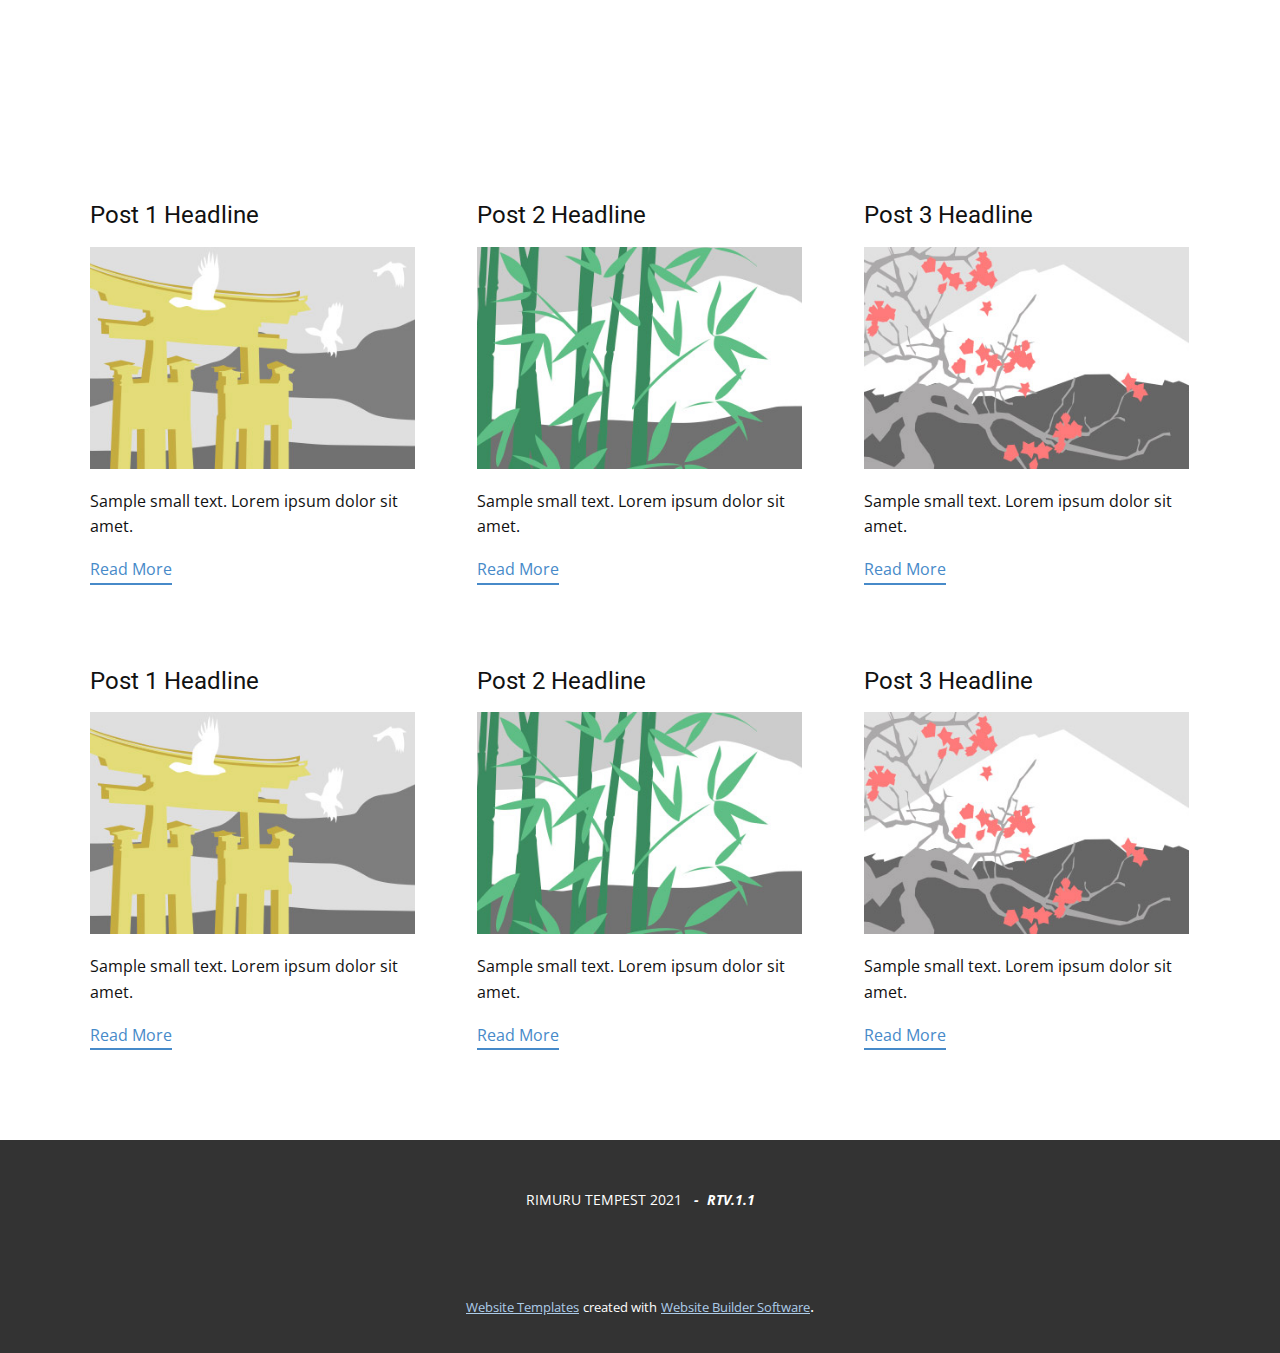
<file: blog/blog.html>
<html style="font-size: 16px;"><head>
    <meta name="viewport" content="width=device-width, initial-scale=1.0">
    <meta charset="utf-8">
    <meta name="keywords" content="">
    <meta name="description" content="">
    <meta name="page_type" content="np-template-header-footer-from-plugin">
    <title>Blog Template</title>
    <link rel="stylesheet" href="../nicepage.css" media="screen">
<link rel="stylesheet" href="../Blog-Template.css" media="screen">
    <script class="u-script" type="text/javascript" src="../jquery.js" defer=""></script>
    <script class="u-script" type="text/javascript" src="../nicepage.js" defer=""></script>
    <meta name="generator" content="Nicepage 4.0.3, nicepage.com">
    <link id="u-theme-google-font" rel="stylesheet" href="https://fonts.googleapis.com/css?family=Roboto:100,100i,300,300i,400,400i,500,500i,700,700i,900,900i|Open+Sans:300,300i,400,400i,600,600i,700,700i,800,800i">
    
    
    <script type="application/ld+json">{
		"@context": "http://schema.org",
		"@type": "Organization",
		"name": ""
}</script>
    <meta name="theme-color" content="#478ac9">
  </head>
  <body class="u-body"><header class="u-clearfix u-header u-valign-middle-lg u-valign-middle-md u-valign-middle-sm u-header" id="sec-4fe6"></header>
    <section class="u-clearfix u-section-1" id="sec-0b9f">
      <div class="u-clearfix u-sheet u-valign-middle u-sheet-1"><!--blog--><!--blog_options_json--><!--{"type":"Recent","source":"","tags":"","count":""}--><!--/blog_options_json-->
        <div class="u-blog u-expanded-width u-repeater u-repeater-1"><!--blog_post-->
          <div class="u-blog-post u-container-style u-repeater-item u-white u-repeater-item-1">
            <div class="u-container-layout u-similar-container u-valign-top u-container-layout-1"><!--blog_post_header-->
              <h4 class="u-blog-control u-text u-text-1">
                <a class="u-post-header-link" href="../blog/post-5.html"><!--blog_post_header_content-->Post 1 Headline<!--/blog_post_header_content--></a>
              </h4><!--/blog_post_header--><!--blog_post_image-->
              <a class="u-post-header-link" href="../blog/post-5.html"><img alt="" class="u-blog-control u-expanded-width u-image u-image-default u-image-1" src="[data-uri]"></a><!--/blog_post_image--><!--blog_post_content-->
              <div class="u-blog-control u-post-content u-text u-text-2 fr-view">Sample small text. Lorem ipsum dolor sit amet.</div><!--/blog_post_content--><!--blog_post_readmore-->
              <a href="../blog/post-5.html" class="u-blog-control u-border-2 u-border-palette-1-base u-btn u-btn-rectangle u-button-style u-none u-btn-1"><!--blog_post_readmore_content--><!--options_json--><!--{"content":""}--><!--/options_json-->Read More<!--/blog_post_readmore_content--></a><!--/blog_post_readmore-->
            </div>
          </div><div class="u-blog-post u-container-style u-repeater-item u-video-cover u-white">
            <div class="u-container-layout u-similar-container u-valign-top u-container-layout-2"><!--blog_post_header-->
              <h4 class="u-blog-control u-text u-text-3">
                <a class="u-post-header-link" href="../blog/post-4.html"><!--blog_post_header_content-->Post 2 Headline<!--/blog_post_header_content--></a>
              </h4><!--/blog_post_header--><!--blog_post_image-->
              <a class="u-post-header-link" href="../blog/post-4.html"><img alt="" class="u-blog-control u-expanded-width u-image u-image-default u-image-2" src="[data-uri]"></a><!--/blog_post_image--><!--blog_post_content-->
              <div class="u-blog-control u-post-content u-text u-text-4 fr-view">Sample small text. Lorem ipsum dolor sit amet.</div><!--/blog_post_content--><!--blog_post_readmore-->
              <a href="../blog/post-4.html" class="u-blog-control u-border-2 u-border-palette-1-base u-btn u-btn-rectangle u-button-style u-none u-btn-2"><!--blog_post_readmore_content--><!--options_json--><!--{"content":""}--><!--/options_json-->Read More<!--/blog_post_readmore_content--></a><!--/blog_post_readmore-->
            </div>
          </div><div class="u-blog-post u-container-style u-repeater-item u-video-cover u-white">
            <div class="u-container-layout u-similar-container u-valign-top u-container-layout-3"><!--blog_post_header-->
              <h4 class="u-blog-control u-text u-text-5">
                <a class="u-post-header-link" href="../blog/post-3.html"><!--blog_post_header_content-->Post 3 Headline<!--/blog_post_header_content--></a>
              </h4><!--/blog_post_header--><!--blog_post_image-->
              <a class="u-post-header-link" href="../blog/post-3.html"><img alt="" class="u-blog-control u-expanded-width u-image u-image-default u-image-3" src="[data-uri]"></a><!--/blog_post_image--><!--blog_post_content-->
              <div class="u-blog-control u-post-content u-text u-text-6 fr-view">Sample small text. Lorem ipsum dolor sit amet.</div><!--/blog_post_content--><!--blog_post_readmore-->
              <a href="../blog/post-3.html" class="u-blog-control u-border-2 u-border-palette-1-base u-btn u-btn-rectangle u-button-style u-none u-btn-3"><!--blog_post_readmore_content--><!--options_json--><!--{"content":""}--><!--/options_json-->Read More<!--/blog_post_readmore_content--></a><!--/blog_post_readmore-->
            </div>
          </div><div class="u-blog-post u-container-style u-repeater-item u-white u-repeater-item-1">
            <div class="u-container-layout u-similar-container u-valign-top u-container-layout-1"><!--blog_post_header-->
              <h4 class="u-blog-control u-text u-text-1">
                <a class="u-post-header-link" href="../blog/post-2.html"><!--blog_post_header_content-->Post 1 Headline<!--/blog_post_header_content--></a>
              </h4><!--/blog_post_header--><!--blog_post_image-->
              <a class="u-post-header-link" href="../blog/post-2.html"><img alt="" class="u-blog-control u-expanded-width u-image u-image-default u-image-1" src="[data-uri]"></a><!--/blog_post_image--><!--blog_post_content-->
              <div class="u-blog-control u-post-content u-text u-text-2 fr-view">Sample small text. Lorem ipsum dolor sit amet.</div><!--/blog_post_content--><!--blog_post_readmore-->
              <a href="../blog/post-2.html" class="u-blog-control u-border-2 u-border-palette-1-base u-btn u-btn-rectangle u-button-style u-none u-btn-1"><!--blog_post_readmore_content--><!--options_json--><!--{"content":""}--><!--/options_json-->Read More<!--/blog_post_readmore_content--></a><!--/blog_post_readmore-->
            </div>
          </div><div class="u-blog-post u-container-style u-repeater-item u-video-cover u-white">
            <div class="u-container-layout u-similar-container u-valign-top u-container-layout-2"><!--blog_post_header-->
              <h4 class="u-blog-control u-text u-text-3">
                <a class="u-post-header-link" href="../blog/post-1.html"><!--blog_post_header_content-->Post 2 Headline<!--/blog_post_header_content--></a>
              </h4><!--/blog_post_header--><!--blog_post_image-->
              <a class="u-post-header-link" href="../blog/post-1.html"><img alt="" class="u-blog-control u-expanded-width u-image u-image-default u-image-2" src="[data-uri]"></a><!--/blog_post_image--><!--blog_post_content-->
              <div class="u-blog-control u-post-content u-text u-text-4 fr-view">Sample small text. Lorem ipsum dolor sit amet.</div><!--/blog_post_content--><!--blog_post_readmore-->
              <a href="../blog/post-1.html" class="u-blog-control u-border-2 u-border-palette-1-base u-btn u-btn-rectangle u-button-style u-none u-btn-2"><!--blog_post_readmore_content--><!--options_json--><!--{"content":""}--><!--/options_json-->Read More<!--/blog_post_readmore_content--></a><!--/blog_post_readmore-->
            </div>
          </div><div class="u-blog-post u-container-style u-repeater-item u-video-cover u-white">
            <div class="u-container-layout u-similar-container u-valign-top u-container-layout-3"><!--blog_post_header-->
              <h4 class="u-blog-control u-text u-text-5">
                <a class="u-post-header-link" href="../blog/post.html"><!--blog_post_header_content-->Post 3 Headline<!--/blog_post_header_content--></a>
              </h4><!--/blog_post_header--><!--blog_post_image-->
              <a class="u-post-header-link" href="../blog/post.html"><img alt="" class="u-blog-control u-expanded-width u-image u-image-default u-image-3" src="[data-uri]"></a><!--/blog_post_image--><!--blog_post_content-->
              <div class="u-blog-control u-post-content u-text u-text-6 fr-view">Sample small text. Lorem ipsum dolor sit amet.</div><!--/blog_post_content--><!--blog_post_readmore-->
              <a href="../blog/post.html" class="u-blog-control u-border-2 u-border-palette-1-base u-btn u-btn-rectangle u-button-style u-none u-btn-3"><!--blog_post_readmore_content--><!--options_json--><!--{"content":""}--><!--/options_json-->Read More<!--/blog_post_readmore_content--></a><!--/blog_post_readmore-->
            </div>
          </div><!--/blog_post--><!--blog_post-->
          <!--/blog_post--><!--blog_post-->
          <!--/blog_post-->
        </div><!--/blog-->
      </div>
    </section>
    
    
    <footer class="u-align-center u-clearfix u-footer u-grey-80 u-footer" id="sec-aac0"><div class="u-clearfix u-sheet u-sheet-1">
        <p class="u-small-text u-text u-text-variant u-text-1">RIMURU TEMPEST 2021<span style="font-weight: 700;">
            <span style="font-style: italic;"> &nbsp; -&nbsp; RTV.1.1</span>
          </span>
        </p>
      </div></footer>
    <section class="u-backlink u-clearfix u-grey-80">
      <a class="u-link" href="https://nicepage.com/website-templates" target="_blank">
        <span>Website Templates</span>
      </a>
      <p class="u-text">
        <span>created with</span>
      </p>
      <a class="u-link" href="" target="_blank">
        <span>Website Builder Software</span>
      </a>. 
    </section>
  
</body></html>
</file>
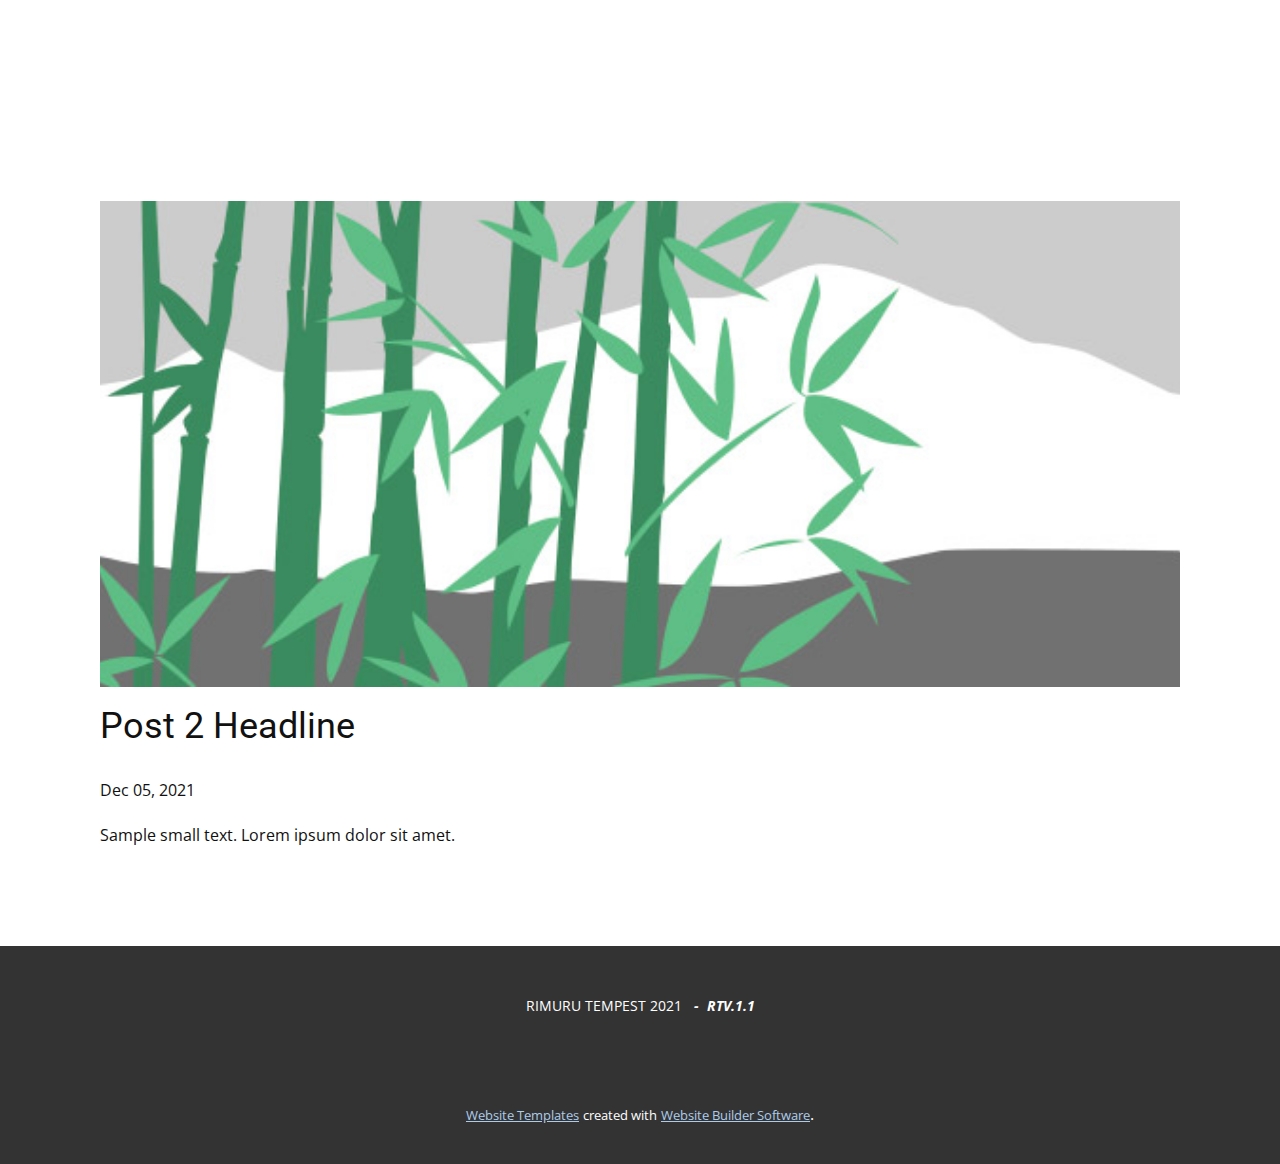
<file: blog/post-1.html>
<!doctype html>
<html style="font-size: 16px;"><head>
    <meta name="viewport" content="width=device-width, initial-scale=1.0">
    <meta charset="utf-8">
    <meta name="keywords" content="Post 1 Headline">
    <meta name="description" content="">
    <meta name="page_type" content="np-template-header-footer-from-plugin">
    <title>Post 2 Headline</title>
    <link rel="stylesheet" href="../nicepage.css" media="screen">
<link rel="stylesheet" href="../Post-Template.css" media="screen">
    <script class="u-script" type="text/javascript" src="../jquery.js" defer=""></script>
    <script class="u-script" type="text/javascript" src="../nicepage.js" defer=""></script>
    <meta name="generator" content="Nicepage 4.0.3, nicepage.com">
    <link id="u-theme-google-font" rel="stylesheet" href="https://fonts.googleapis.com/css?family=Roboto:100,100i,300,300i,400,400i,500,500i,700,700i,900,900i|Open+Sans:300,300i,400,400i,600,600i,700,700i,800,800i">
    
    
    <script type="application/ld+json">{
		"@context": "http://schema.org",
		"@type": "Organization",
		"name": ""
}</script>
    <meta name="theme-color" content="#478ac9">
  </head>
  <body class="u-body"><header class="u-clearfix u-header u-valign-middle-lg u-valign-middle-md u-valign-middle-sm u-header" id="sec-4fe6"></header>
    <section class="u-align-center u-clearfix u-section-1" id="sec-5d13">
      <div class="u-clearfix u-sheet u-valign-middle-md u-valign-middle-sm u-valign-middle-xs u-sheet-1"><!--post_details--><!--post_details_options_json--><!--{"source":""}--><!--/post_details_options_json--><!--blog_post-->
        <div class="u-container-style u-expanded-width u-post-details u-post-details-1">
          <div class="u-container-layout u-valign-middle u-container-layout-1"><!--blog_post_image-->
            <img alt="" class="u-blog-control u-expanded-width u-image u-image-default u-image-1" src="[data-uri]"><!--/blog_post_image--><!--blog_post_header-->
            <h2 class="u-blog-control u-text u-text-1">Post 2 Headline</h2><!--/blog_post_header--><!--blog_post_metadata-->
            <div class="u-blog-control u-metadata u-metadata-1"><!--blog_post_metadata_date-->
              <span class="u-meta-date u-meta-icon">Dec 05, 2021</span><!--/blog_post_metadata_date--><!--blog_post_metadata_category-->
              <!--/blog_post_metadata_category--><!--blog_post_metadata_comments-->
              <!--/blog_post_metadata_comments-->
            </div><!--/blog_post_metadata--><!--blog_post_content-->
            <div class="u-align-justify u-blog-control u-post-content u-text u-text-2 fr-view">
  Sample small text. Lorem ipsum dolor sit amet.
  </div><!--/blog_post_content-->
          </div>
        </div><!--/blog_post--><!--/post_details-->
      </div>
    </section>
    
    
    <footer class="u-align-center u-clearfix u-footer u-grey-80 u-footer" id="sec-aac0"><div class="u-clearfix u-sheet u-sheet-1">
        <p class="u-small-text u-text u-text-variant u-text-1">RIMURU TEMPEST 2021<span style="font-weight: 700;">
            <span style="font-style: italic;"> &nbsp; -&nbsp; RTV.1.1</span>
          </span>
        </p>
      </div></footer>
    <section class="u-backlink u-clearfix u-grey-80">
      <a class="u-link" href="https://nicepage.com/website-templates" target="_blank">
        <span>Website Templates</span>
      </a>
      <p class="u-text">
        <span>created with</span>
      </p>
      <a class="u-link" href="" target="_blank">
        <span>Website Builder Software</span>
      </a>. 
    </section>
  
</body></html>
</file>
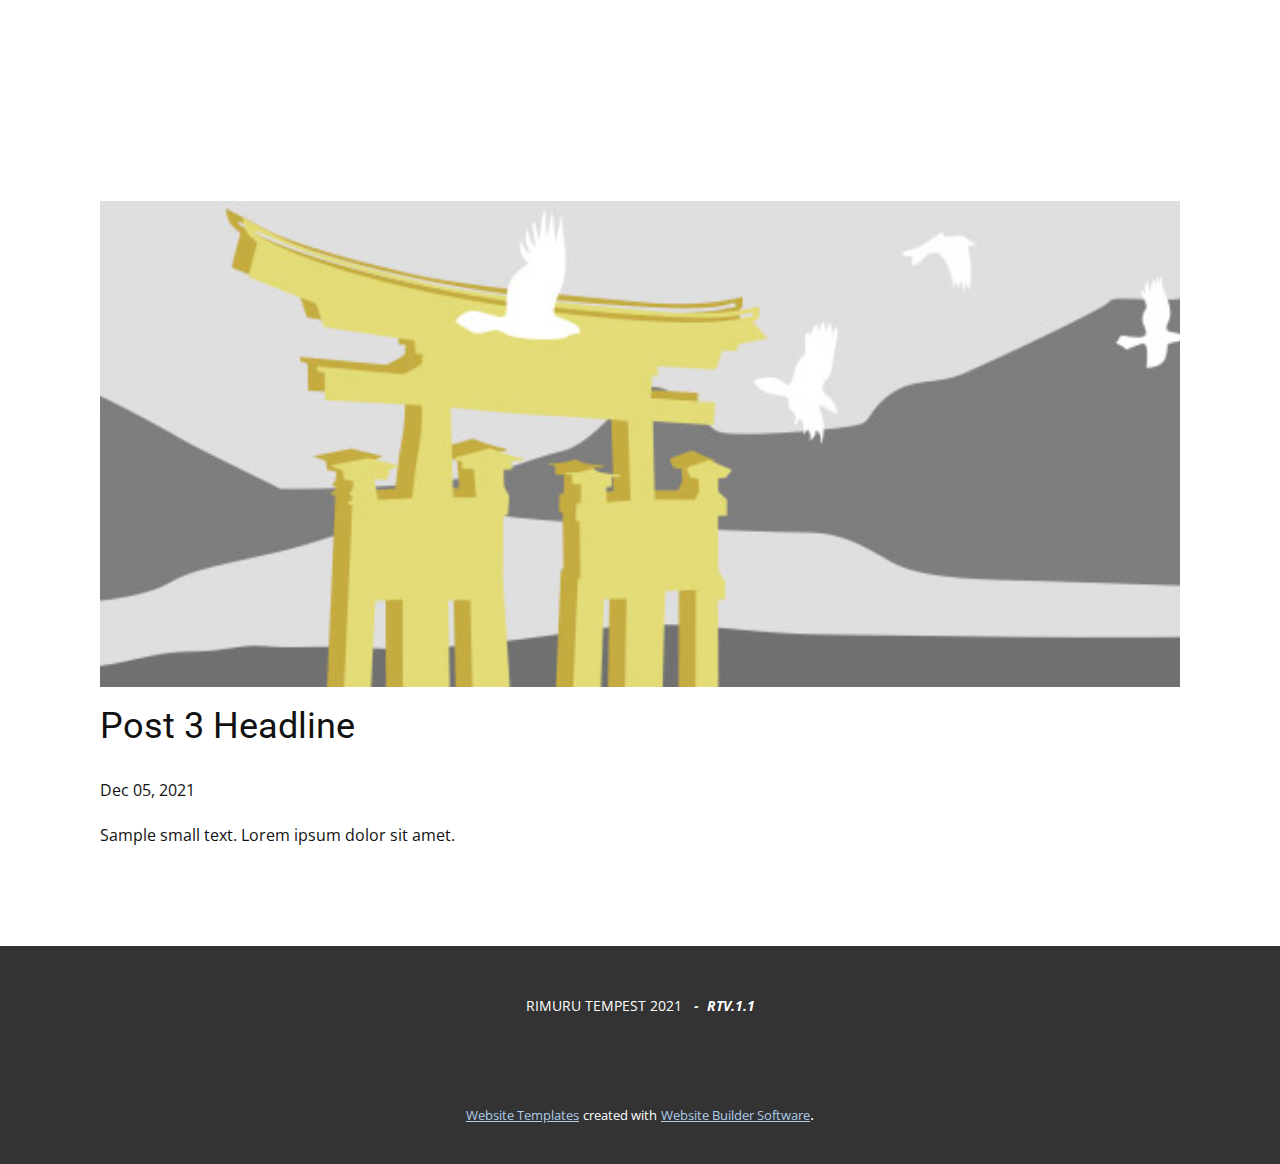
<file: blog/post-2.html>
<!doctype html>
<html style="font-size: 16px;"><head>
    <meta name="viewport" content="width=device-width, initial-scale=1.0">
    <meta charset="utf-8">
    <meta name="keywords" content="Post 1 Headline">
    <meta name="description" content="">
    <meta name="page_type" content="np-template-header-footer-from-plugin">
    <title>Post 3 Headline</title>
    <link rel="stylesheet" href="../nicepage.css" media="screen">
<link rel="stylesheet" href="../Post-Template.css" media="screen">
    <script class="u-script" type="text/javascript" src="../jquery.js" defer=""></script>
    <script class="u-script" type="text/javascript" src="../nicepage.js" defer=""></script>
    <meta name="generator" content="Nicepage 4.0.3, nicepage.com">
    <link id="u-theme-google-font" rel="stylesheet" href="https://fonts.googleapis.com/css?family=Roboto:100,100i,300,300i,400,400i,500,500i,700,700i,900,900i|Open+Sans:300,300i,400,400i,600,600i,700,700i,800,800i">
    
    
    <script type="application/ld+json">{
		"@context": "http://schema.org",
		"@type": "Organization",
		"name": ""
}</script>
    <meta name="theme-color" content="#478ac9">
  </head>
  <body class="u-body"><header class="u-clearfix u-header u-valign-middle-lg u-valign-middle-md u-valign-middle-sm u-header" id="sec-4fe6"></header>
    <section class="u-align-center u-clearfix u-section-1" id="sec-5d13">
      <div class="u-clearfix u-sheet u-valign-middle-md u-valign-middle-sm u-valign-middle-xs u-sheet-1"><!--post_details--><!--post_details_options_json--><!--{"source":""}--><!--/post_details_options_json--><!--blog_post-->
        <div class="u-container-style u-expanded-width u-post-details u-post-details-1">
          <div class="u-container-layout u-valign-middle u-container-layout-1"><!--blog_post_image-->
            <img alt="" class="u-blog-control u-expanded-width u-image u-image-default u-image-1" src="[data-uri]"><!--/blog_post_image--><!--blog_post_header-->
            <h2 class="u-blog-control u-text u-text-1">Post 3 Headline</h2><!--/blog_post_header--><!--blog_post_metadata-->
            <div class="u-blog-control u-metadata u-metadata-1"><!--blog_post_metadata_date-->
              <span class="u-meta-date u-meta-icon">Dec 05, 2021</span><!--/blog_post_metadata_date--><!--blog_post_metadata_category-->
              <!--/blog_post_metadata_category--><!--blog_post_metadata_comments-->
              <!--/blog_post_metadata_comments-->
            </div><!--/blog_post_metadata--><!--blog_post_content-->
            <div class="u-align-justify u-blog-control u-post-content u-text u-text-2 fr-view">
  Sample small text. Lorem ipsum dolor sit amet.
  </div><!--/blog_post_content-->
          </div>
        </div><!--/blog_post--><!--/post_details-->
      </div>
    </section>
    
    
    <footer class="u-align-center u-clearfix u-footer u-grey-80 u-footer" id="sec-aac0"><div class="u-clearfix u-sheet u-sheet-1">
        <p class="u-small-text u-text u-text-variant u-text-1">RIMURU TEMPEST 2021<span style="font-weight: 700;">
            <span style="font-style: italic;"> &nbsp; -&nbsp; RTV.1.1</span>
          </span>
        </p>
      </div></footer>
    <section class="u-backlink u-clearfix u-grey-80">
      <a class="u-link" href="https://nicepage.com/website-templates" target="_blank">
        <span>Website Templates</span>
      </a>
      <p class="u-text">
        <span>created with</span>
      </p>
      <a class="u-link" href="" target="_blank">
        <span>Website Builder Software</span>
      </a>. 
    </section>
  
</body></html>
</file>
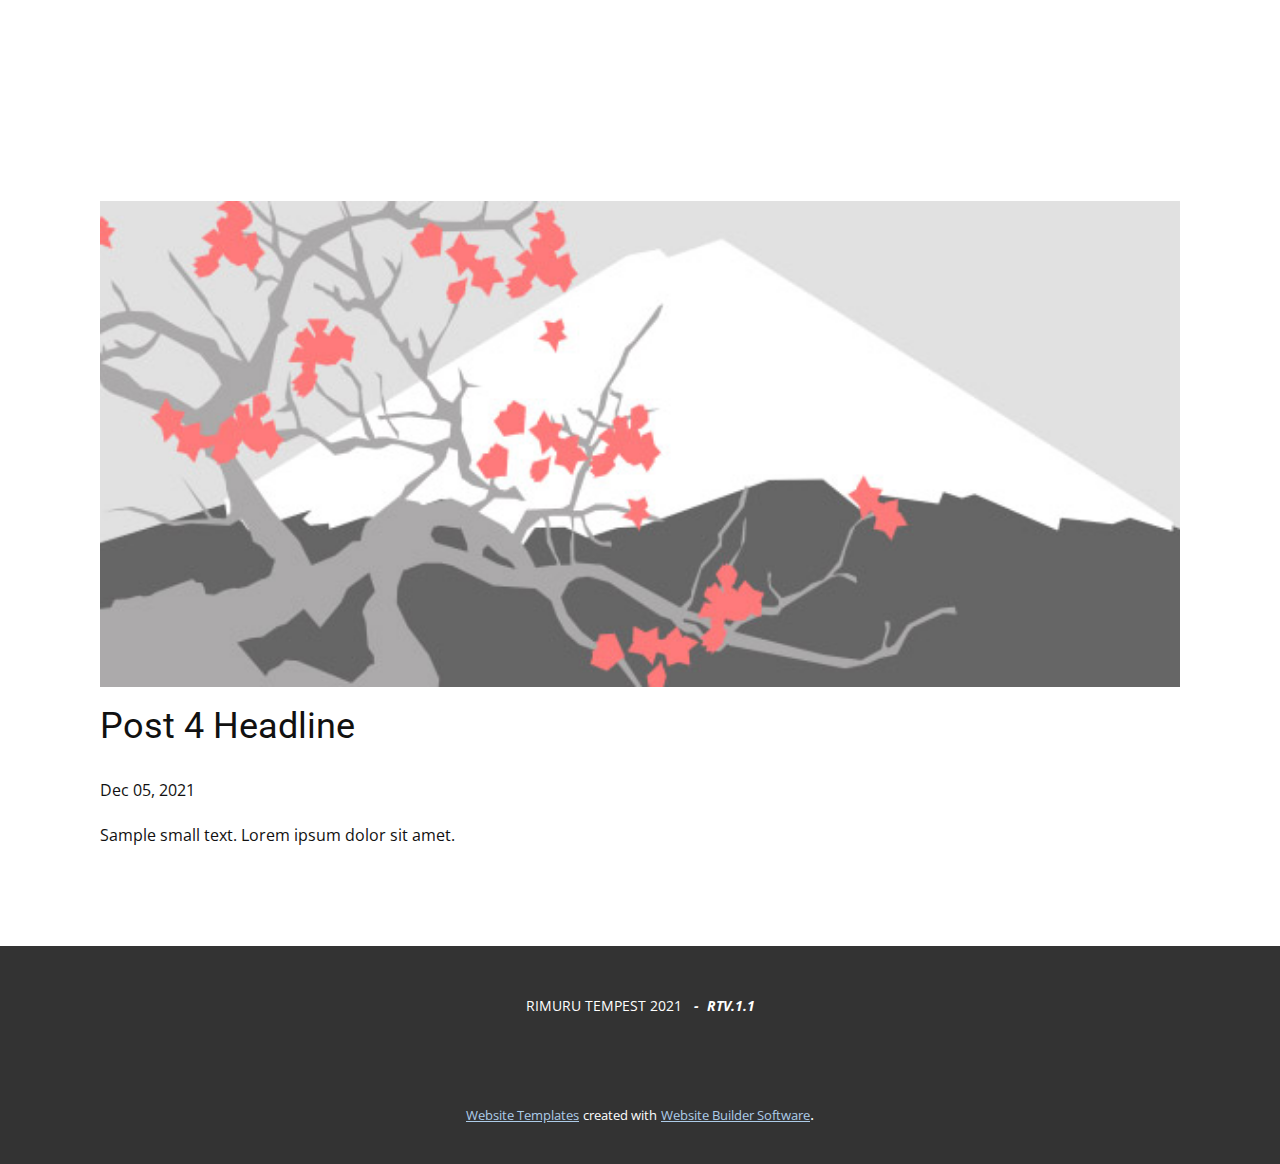
<file: blog/post-3.html>
<!doctype html>
<html style="font-size: 16px;"><head>
    <meta name="viewport" content="width=device-width, initial-scale=1.0">
    <meta charset="utf-8">
    <meta name="keywords" content="Post 1 Headline">
    <meta name="description" content="">
    <meta name="page_type" content="np-template-header-footer-from-plugin">
    <title>Post 4 Headline</title>
    <link rel="stylesheet" href="../nicepage.css" media="screen">
<link rel="stylesheet" href="../Post-Template.css" media="screen">
    <script class="u-script" type="text/javascript" src="../jquery.js" defer=""></script>
    <script class="u-script" type="text/javascript" src="../nicepage.js" defer=""></script>
    <meta name="generator" content="Nicepage 4.0.3, nicepage.com">
    <link id="u-theme-google-font" rel="stylesheet" href="https://fonts.googleapis.com/css?family=Roboto:100,100i,300,300i,400,400i,500,500i,700,700i,900,900i|Open+Sans:300,300i,400,400i,600,600i,700,700i,800,800i">
    
    
    <script type="application/ld+json">{
		"@context": "http://schema.org",
		"@type": "Organization",
		"name": ""
}</script>
    <meta name="theme-color" content="#478ac9">
  </head>
  <body class="u-body"><header class="u-clearfix u-header u-valign-middle-lg u-valign-middle-md u-valign-middle-sm u-header" id="sec-4fe6"></header>
    <section class="u-align-center u-clearfix u-section-1" id="sec-5d13">
      <div class="u-clearfix u-sheet u-valign-middle-md u-valign-middle-sm u-valign-middle-xs u-sheet-1"><!--post_details--><!--post_details_options_json--><!--{"source":""}--><!--/post_details_options_json--><!--blog_post-->
        <div class="u-container-style u-expanded-width u-post-details u-post-details-1">
          <div class="u-container-layout u-valign-middle u-container-layout-1"><!--blog_post_image-->
            <img alt="" class="u-blog-control u-expanded-width u-image u-image-default u-image-1" src="[data-uri]"><!--/blog_post_image--><!--blog_post_header-->
            <h2 class="u-blog-control u-text u-text-1">Post 4 Headline</h2><!--/blog_post_header--><!--blog_post_metadata-->
            <div class="u-blog-control u-metadata u-metadata-1"><!--blog_post_metadata_date-->
              <span class="u-meta-date u-meta-icon">Dec 05, 2021</span><!--/blog_post_metadata_date--><!--blog_post_metadata_category-->
              <!--/blog_post_metadata_category--><!--blog_post_metadata_comments-->
              <!--/blog_post_metadata_comments-->
            </div><!--/blog_post_metadata--><!--blog_post_content-->
            <div class="u-align-justify u-blog-control u-post-content u-text u-text-2 fr-view">
  Sample small text. Lorem ipsum dolor sit amet.
  </div><!--/blog_post_content-->
          </div>
        </div><!--/blog_post--><!--/post_details-->
      </div>
    </section>
    
    
    <footer class="u-align-center u-clearfix u-footer u-grey-80 u-footer" id="sec-aac0"><div class="u-clearfix u-sheet u-sheet-1">
        <p class="u-small-text u-text u-text-variant u-text-1">RIMURU TEMPEST 2021<span style="font-weight: 700;">
            <span style="font-style: italic;"> &nbsp; -&nbsp; RTV.1.1</span>
          </span>
        </p>
      </div></footer>
    <section class="u-backlink u-clearfix u-grey-80">
      <a class="u-link" href="https://nicepage.com/website-templates" target="_blank">
        <span>Website Templates</span>
      </a>
      <p class="u-text">
        <span>created with</span>
      </p>
      <a class="u-link" href="" target="_blank">
        <span>Website Builder Software</span>
      </a>. 
    </section>
  
</body></html>
</file>
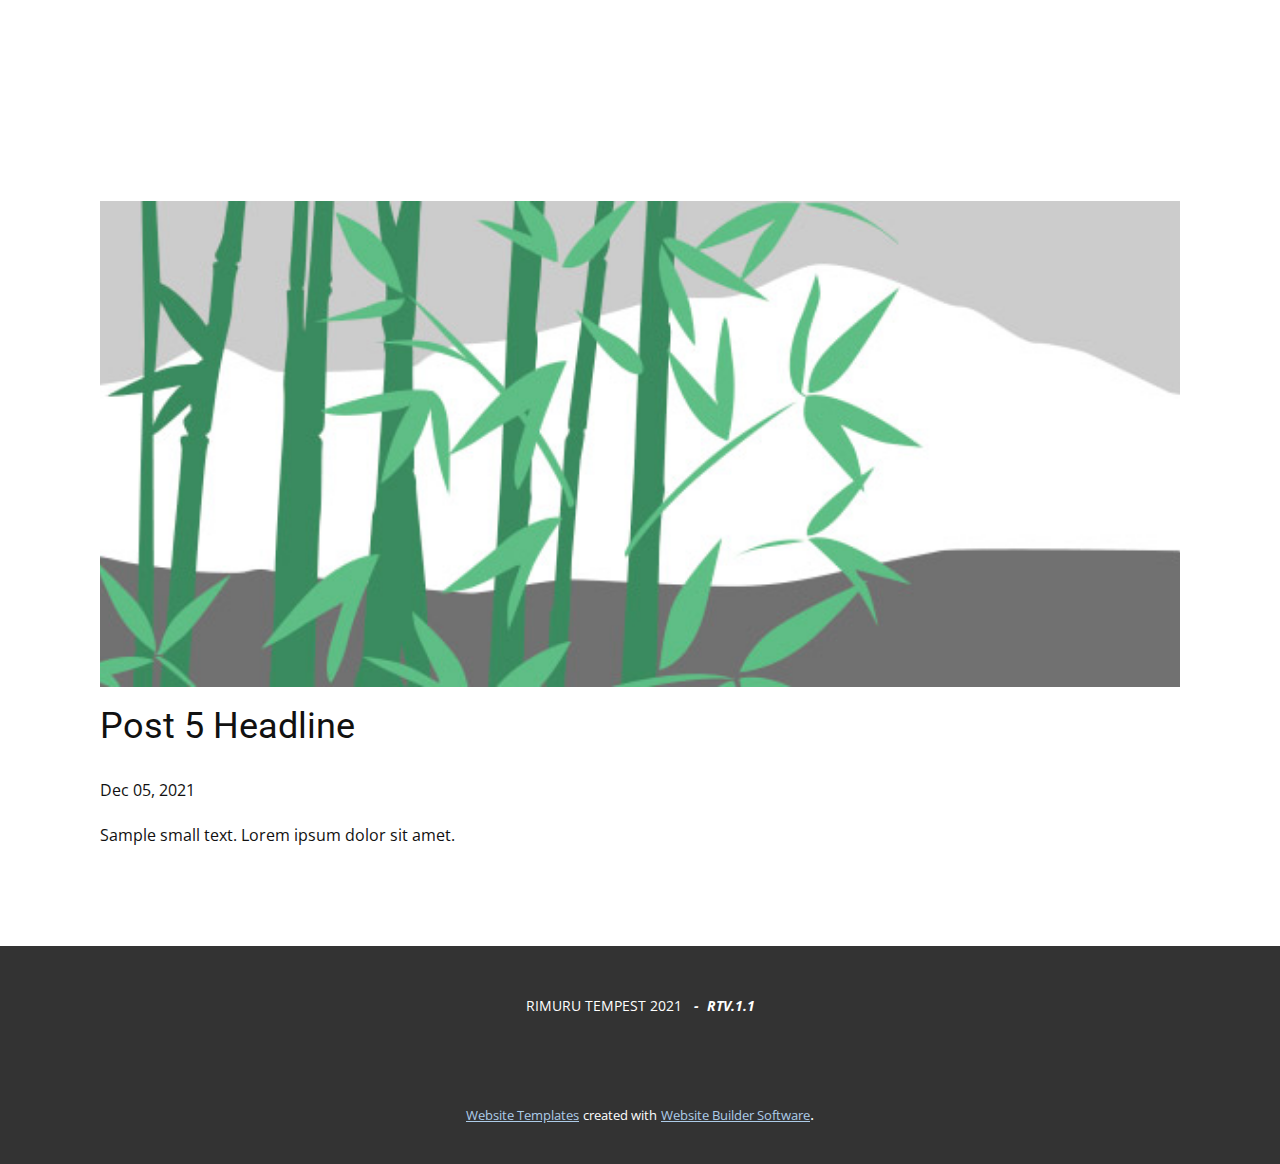
<file: blog/post-4.html>
<!doctype html>
<html style="font-size: 16px;"><head>
    <meta name="viewport" content="width=device-width, initial-scale=1.0">
    <meta charset="utf-8">
    <meta name="keywords" content="Post 1 Headline">
    <meta name="description" content="">
    <meta name="page_type" content="np-template-header-footer-from-plugin">
    <title>Post 5 Headline</title>
    <link rel="stylesheet" href="../nicepage.css" media="screen">
<link rel="stylesheet" href="../Post-Template.css" media="screen">
    <script class="u-script" type="text/javascript" src="../jquery.js" defer=""></script>
    <script class="u-script" type="text/javascript" src="../nicepage.js" defer=""></script>
    <meta name="generator" content="Nicepage 4.0.3, nicepage.com">
    <link id="u-theme-google-font" rel="stylesheet" href="https://fonts.googleapis.com/css?family=Roboto:100,100i,300,300i,400,400i,500,500i,700,700i,900,900i|Open+Sans:300,300i,400,400i,600,600i,700,700i,800,800i">
    
    
    <script type="application/ld+json">{
		"@context": "http://schema.org",
		"@type": "Organization",
		"name": ""
}</script>
    <meta name="theme-color" content="#478ac9">
  </head>
  <body class="u-body"><header class="u-clearfix u-header u-valign-middle-lg u-valign-middle-md u-valign-middle-sm u-header" id="sec-4fe6"></header>
    <section class="u-align-center u-clearfix u-section-1" id="sec-5d13">
      <div class="u-clearfix u-sheet u-valign-middle-md u-valign-middle-sm u-valign-middle-xs u-sheet-1"><!--post_details--><!--post_details_options_json--><!--{"source":""}--><!--/post_details_options_json--><!--blog_post-->
        <div class="u-container-style u-expanded-width u-post-details u-post-details-1">
          <div class="u-container-layout u-valign-middle u-container-layout-1"><!--blog_post_image-->
            <img alt="" class="u-blog-control u-expanded-width u-image u-image-default u-image-1" src="[data-uri]"><!--/blog_post_image--><!--blog_post_header-->
            <h2 class="u-blog-control u-text u-text-1">Post 5 Headline</h2><!--/blog_post_header--><!--blog_post_metadata-->
            <div class="u-blog-control u-metadata u-metadata-1"><!--blog_post_metadata_date-->
              <span class="u-meta-date u-meta-icon">Dec 05, 2021</span><!--/blog_post_metadata_date--><!--blog_post_metadata_category-->
              <!--/blog_post_metadata_category--><!--blog_post_metadata_comments-->
              <!--/blog_post_metadata_comments-->
            </div><!--/blog_post_metadata--><!--blog_post_content-->
            <div class="u-align-justify u-blog-control u-post-content u-text u-text-2 fr-view">
  Sample small text. Lorem ipsum dolor sit amet.
  </div><!--/blog_post_content-->
          </div>
        </div><!--/blog_post--><!--/post_details-->
      </div>
    </section>
    
    
    <footer class="u-align-center u-clearfix u-footer u-grey-80 u-footer" id="sec-aac0"><div class="u-clearfix u-sheet u-sheet-1">
        <p class="u-small-text u-text u-text-variant u-text-1">RIMURU TEMPEST 2021<span style="font-weight: 700;">
            <span style="font-style: italic;"> &nbsp; -&nbsp; RTV.1.1</span>
          </span>
        </p>
      </div></footer>
    <section class="u-backlink u-clearfix u-grey-80">
      <a class="u-link" href="https://nicepage.com/website-templates" target="_blank">
        <span>Website Templates</span>
      </a>
      <p class="u-text">
        <span>created with</span>
      </p>
      <a class="u-link" href="" target="_blank">
        <span>Website Builder Software</span>
      </a>. 
    </section>
  
</body></html>
</file>
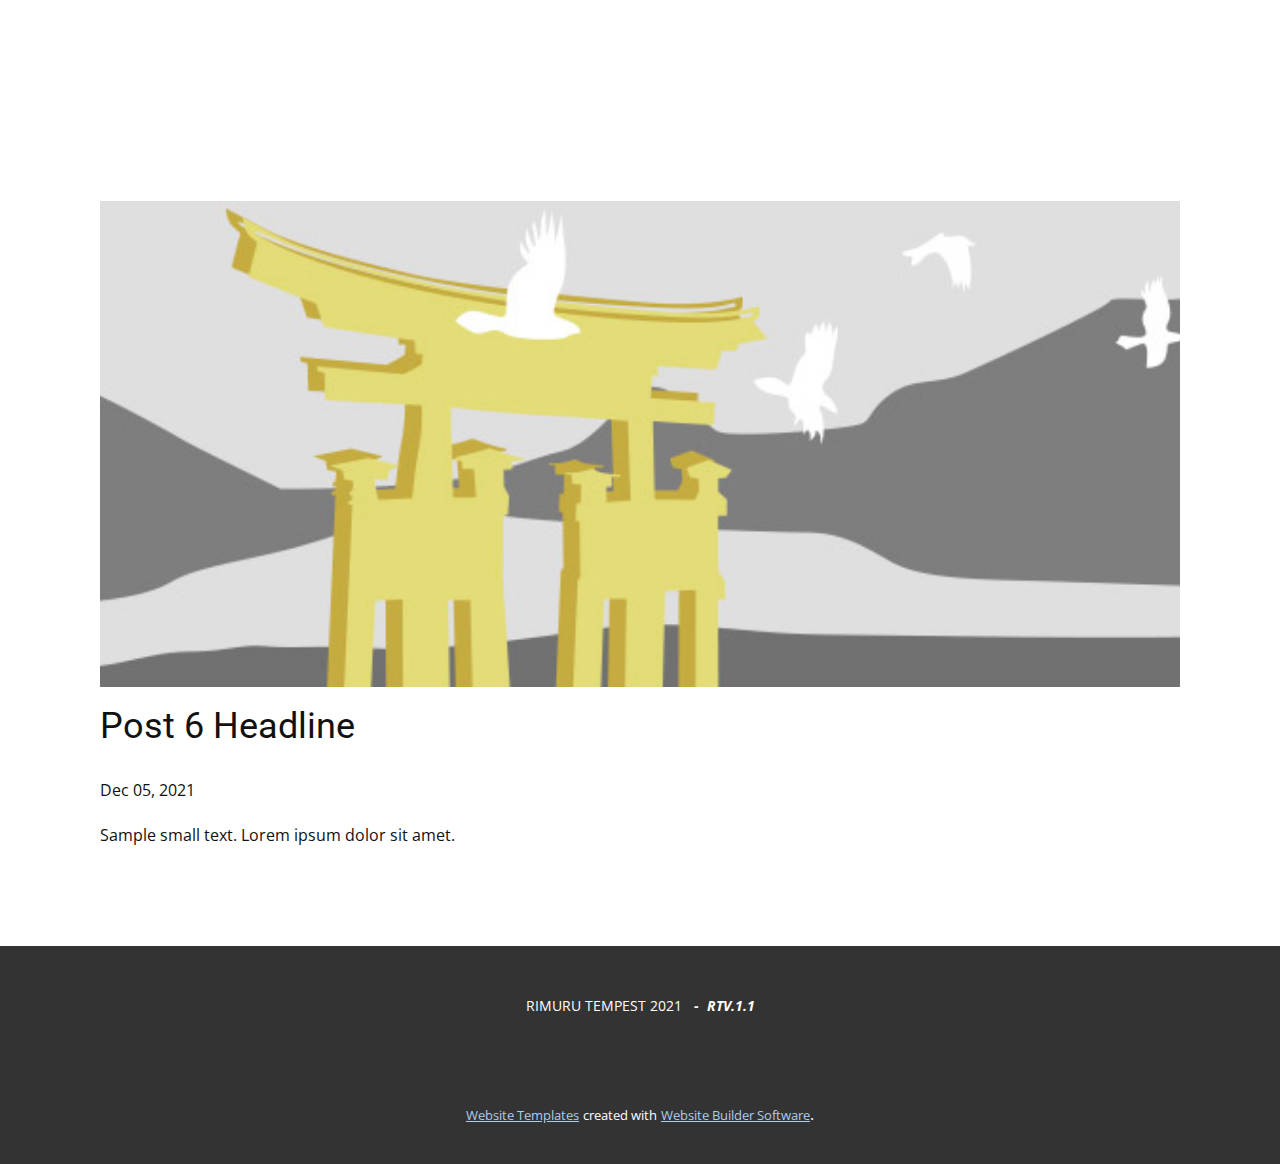
<file: blog/post-5.html>
<!doctype html>
<html style="font-size: 16px;"><head>
    <meta name="viewport" content="width=device-width, initial-scale=1.0">
    <meta charset="utf-8">
    <meta name="keywords" content="Post 1 Headline">
    <meta name="description" content="">
    <meta name="page_type" content="np-template-header-footer-from-plugin">
    <title>Post 6 Headline</title>
    <link rel="stylesheet" href="../nicepage.css" media="screen">
<link rel="stylesheet" href="../Post-Template.css" media="screen">
    <script class="u-script" type="text/javascript" src="../jquery.js" defer=""></script>
    <script class="u-script" type="text/javascript" src="../nicepage.js" defer=""></script>
    <meta name="generator" content="Nicepage 4.0.3, nicepage.com">
    <link id="u-theme-google-font" rel="stylesheet" href="https://fonts.googleapis.com/css?family=Roboto:100,100i,300,300i,400,400i,500,500i,700,700i,900,900i|Open+Sans:300,300i,400,400i,600,600i,700,700i,800,800i">
    
    
    <script type="application/ld+json">{
		"@context": "http://schema.org",
		"@type": "Organization",
		"name": ""
}</script>
    <meta name="theme-color" content="#478ac9">
  </head>
  <body class="u-body"><header class="u-clearfix u-header u-valign-middle-lg u-valign-middle-md u-valign-middle-sm u-header" id="sec-4fe6"></header>
    <section class="u-align-center u-clearfix u-section-1" id="sec-5d13">
      <div class="u-clearfix u-sheet u-valign-middle-md u-valign-middle-sm u-valign-middle-xs u-sheet-1"><!--post_details--><!--post_details_options_json--><!--{"source":""}--><!--/post_details_options_json--><!--blog_post-->
        <div class="u-container-style u-expanded-width u-post-details u-post-details-1">
          <div class="u-container-layout u-valign-middle u-container-layout-1"><!--blog_post_image-->
            <img alt="" class="u-blog-control u-expanded-width u-image u-image-default u-image-1" src="[data-uri]"><!--/blog_post_image--><!--blog_post_header-->
            <h2 class="u-blog-control u-text u-text-1">Post 6 Headline</h2><!--/blog_post_header--><!--blog_post_metadata-->
            <div class="u-blog-control u-metadata u-metadata-1"><!--blog_post_metadata_date-->
              <span class="u-meta-date u-meta-icon">Dec 05, 2021</span><!--/blog_post_metadata_date--><!--blog_post_metadata_category-->
              <!--/blog_post_metadata_category--><!--blog_post_metadata_comments-->
              <!--/blog_post_metadata_comments-->
            </div><!--/blog_post_metadata--><!--blog_post_content-->
            <div class="u-align-justify u-blog-control u-post-content u-text u-text-2 fr-view">
  Sample small text. Lorem ipsum dolor sit amet.
  </div><!--/blog_post_content-->
          </div>
        </div><!--/blog_post--><!--/post_details-->
      </div>
    </section>
    
    
    <footer class="u-align-center u-clearfix u-footer u-grey-80 u-footer" id="sec-aac0"><div class="u-clearfix u-sheet u-sheet-1">
        <p class="u-small-text u-text u-text-variant u-text-1">RIMURU TEMPEST 2021<span style="font-weight: 700;">
            <span style="font-style: italic;"> &nbsp; -&nbsp; RTV.1.1</span>
          </span>
        </p>
      </div></footer>
    <section class="u-backlink u-clearfix u-grey-80">
      <a class="u-link" href="https://nicepage.com/website-templates" target="_blank">
        <span>Website Templates</span>
      </a>
      <p class="u-text">
        <span>created with</span>
      </p>
      <a class="u-link" href="" target="_blank">
        <span>Website Builder Software</span>
      </a>. 
    </section>
  
</body></html>
</file>
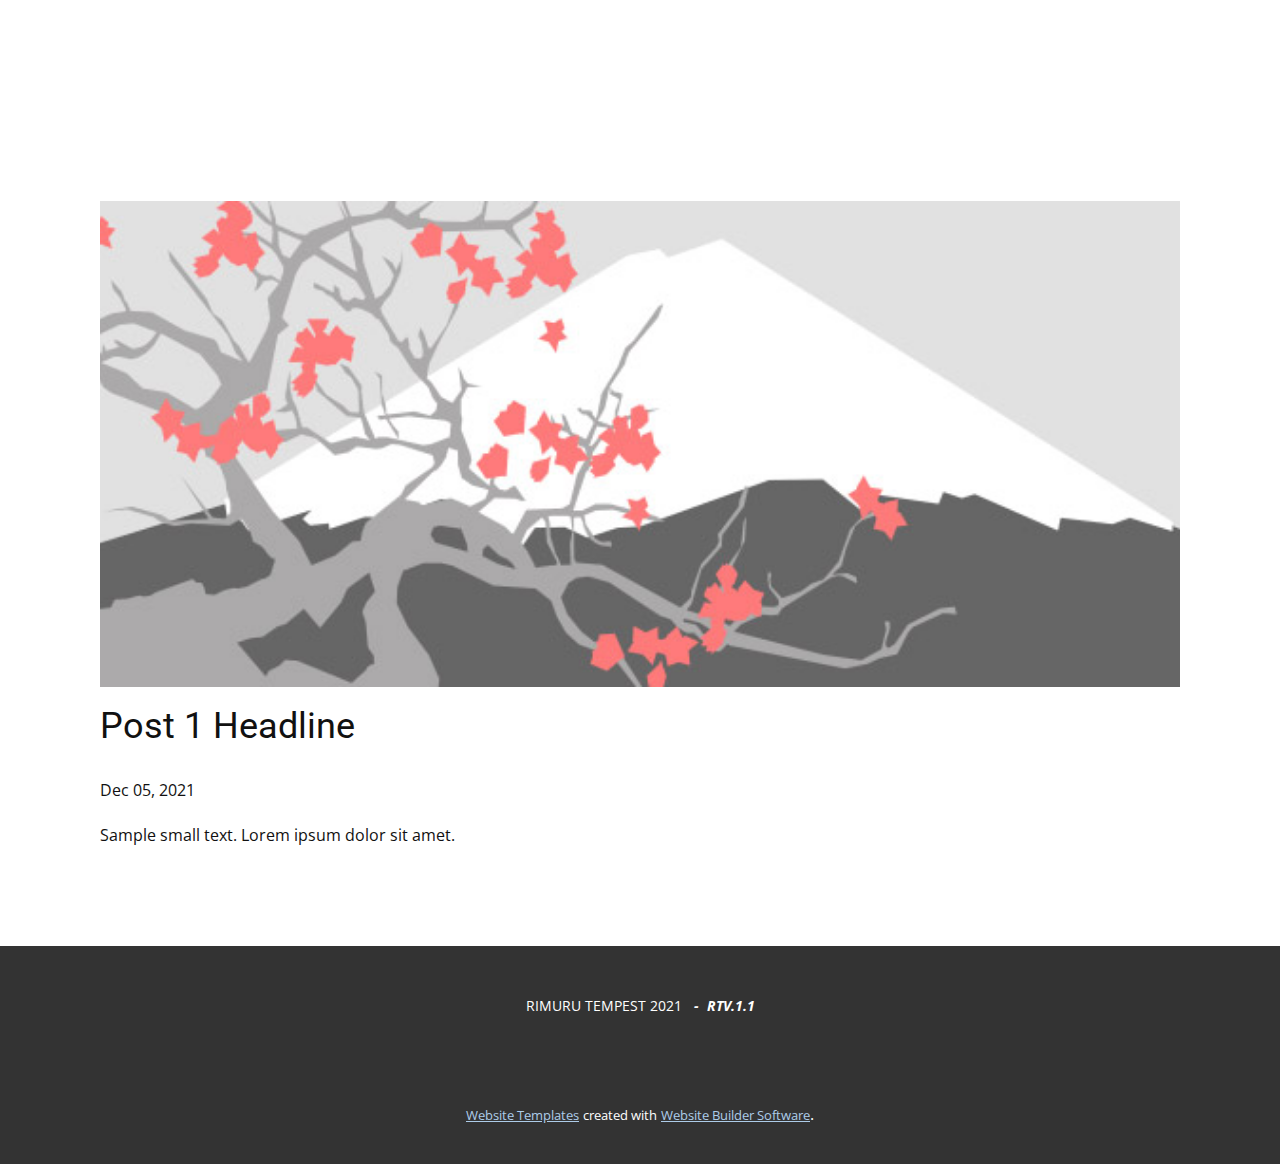
<file: blog/post.html>
<!doctype html>
<html style="font-size: 16px;"><head>
    <meta name="viewport" content="width=device-width, initial-scale=1.0">
    <meta charset="utf-8">
    <meta name="keywords" content="Post 1 Headline">
    <meta name="description" content="">
    <meta name="page_type" content="np-template-header-footer-from-plugin">
    <title>Post 1 Headline</title>
    <link rel="stylesheet" href="../nicepage.css" media="screen">
<link rel="stylesheet" href="../Post-Template.css" media="screen">
    <script class="u-script" type="text/javascript" src="../jquery.js" defer=""></script>
    <script class="u-script" type="text/javascript" src="../nicepage.js" defer=""></script>
    <meta name="generator" content="Nicepage 4.0.3, nicepage.com">
    <link id="u-theme-google-font" rel="stylesheet" href="https://fonts.googleapis.com/css?family=Roboto:100,100i,300,300i,400,400i,500,500i,700,700i,900,900i|Open+Sans:300,300i,400,400i,600,600i,700,700i,800,800i">
    
    
    <script type="application/ld+json">{
		"@context": "http://schema.org",
		"@type": "Organization",
		"name": ""
}</script>
    <meta name="theme-color" content="#478ac9">
  </head>
  <body class="u-body"><header class="u-clearfix u-header u-valign-middle-lg u-valign-middle-md u-valign-middle-sm u-header" id="sec-4fe6"></header>
    <section class="u-align-center u-clearfix u-section-1" id="sec-5d13">
      <div class="u-clearfix u-sheet u-valign-middle-md u-valign-middle-sm u-valign-middle-xs u-sheet-1"><!--post_details--><!--post_details_options_json--><!--{"source":""}--><!--/post_details_options_json--><!--blog_post-->
        <div class="u-container-style u-expanded-width u-post-details u-post-details-1">
          <div class="u-container-layout u-valign-middle u-container-layout-1"><!--blog_post_image-->
            <img alt="" class="u-blog-control u-expanded-width u-image u-image-default u-image-1" src="[data-uri]"><!--/blog_post_image--><!--blog_post_header-->
            <h2 class="u-blog-control u-text u-text-1">Post 1 Headline</h2><!--/blog_post_header--><!--blog_post_metadata-->
            <div class="u-blog-control u-metadata u-metadata-1"><!--blog_post_metadata_date-->
              <span class="u-meta-date u-meta-icon">Dec 05, 2021</span><!--/blog_post_metadata_date--><!--blog_post_metadata_category-->
              <!--/blog_post_metadata_category--><!--blog_post_metadata_comments-->
              <!--/blog_post_metadata_comments-->
            </div><!--/blog_post_metadata--><!--blog_post_content-->
            <div class="u-align-justify u-blog-control u-post-content u-text u-text-2 fr-view">
  Sample small text. Lorem ipsum dolor sit amet.
  </div><!--/blog_post_content-->
          </div>
        </div><!--/blog_post--><!--/post_details-->
      </div>
    </section>
    
    
    <footer class="u-align-center u-clearfix u-footer u-grey-80 u-footer" id="sec-aac0"><div class="u-clearfix u-sheet u-sheet-1">
        <p class="u-small-text u-text u-text-variant u-text-1">RIMURU TEMPEST 2021<span style="font-weight: 700;">
            <span style="font-style: italic;"> &nbsp; -&nbsp; RTV.1.1</span>
          </span>
        </p>
      </div></footer>
    <section class="u-backlink u-clearfix u-grey-80">
      <a class="u-link" href="https://nicepage.com/website-templates" target="_blank">
        <span>Website Templates</span>
      </a>
      <p class="u-text">
        <span>created with</span>
      </p>
      <a class="u-link" href="" target="_blank">
        <span>Website Builder Software</span>
      </a>. 
    </section>
  
</body></html>
</file>
